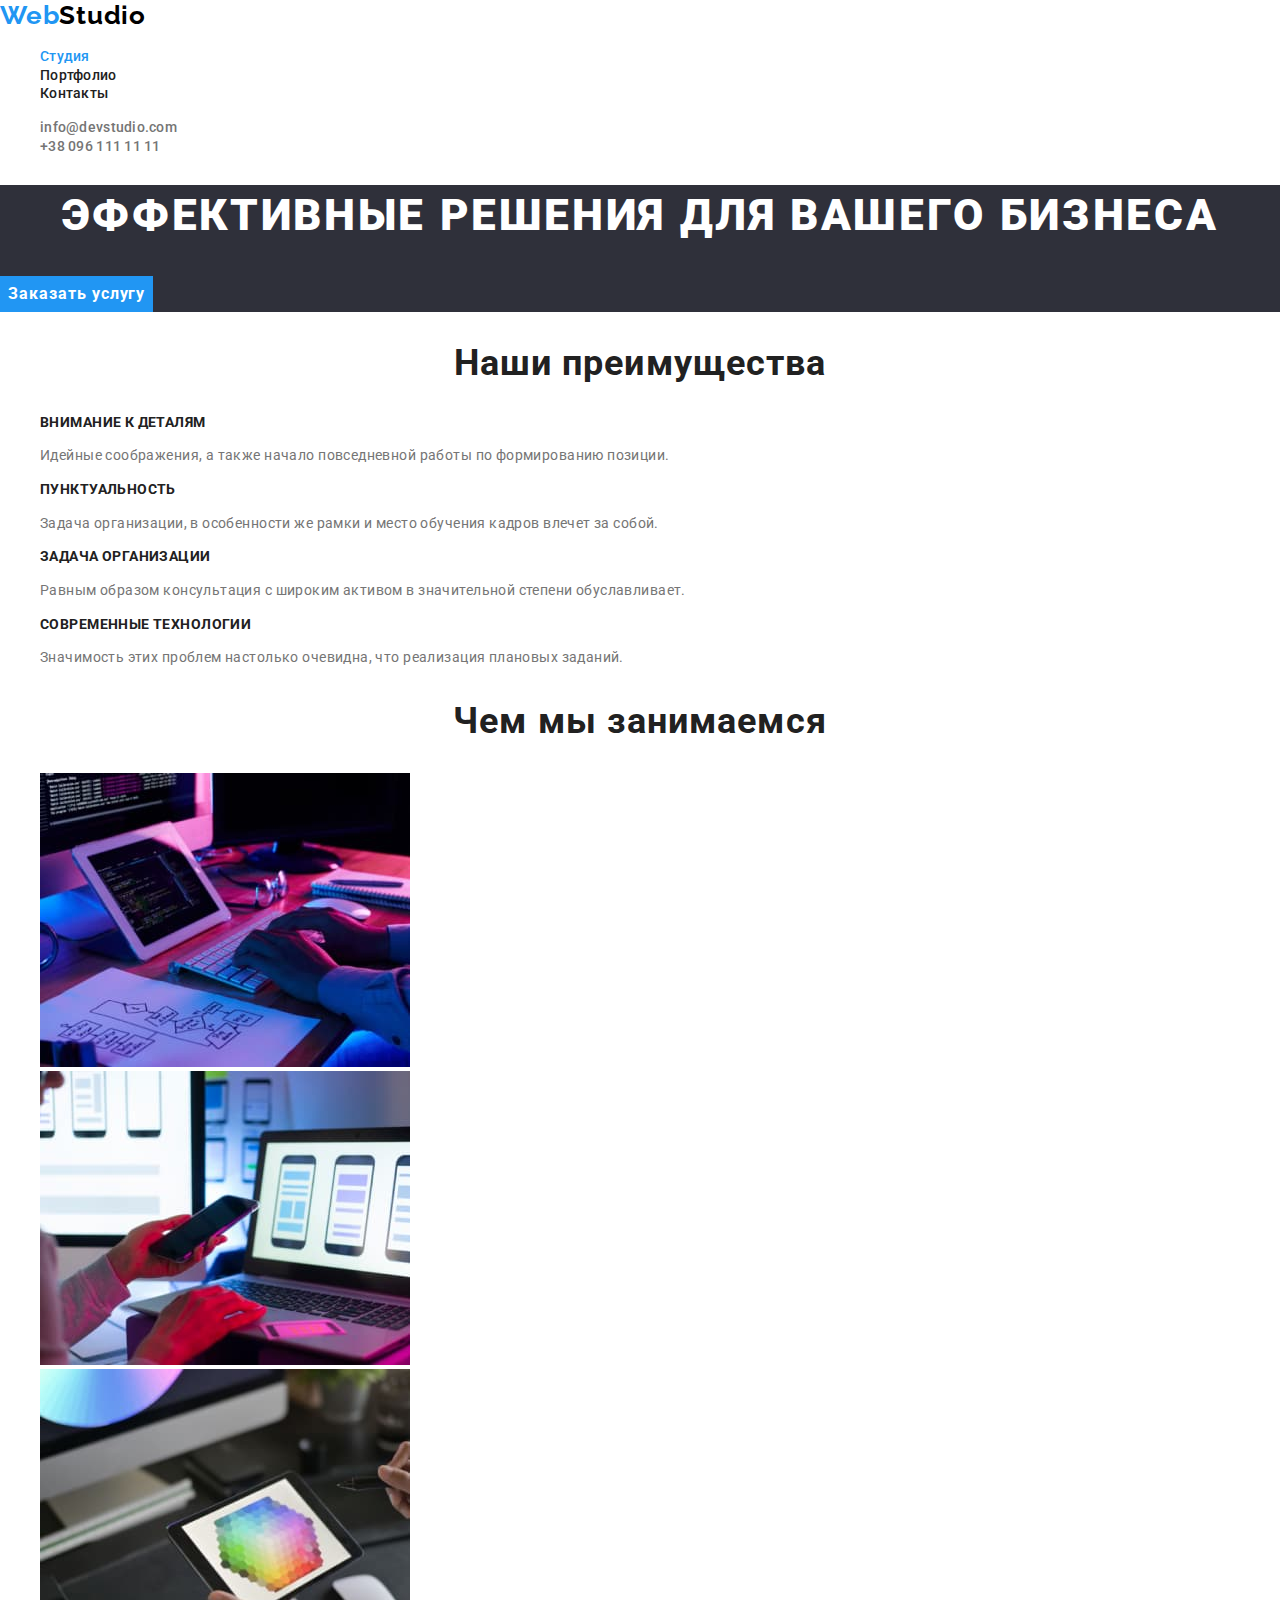
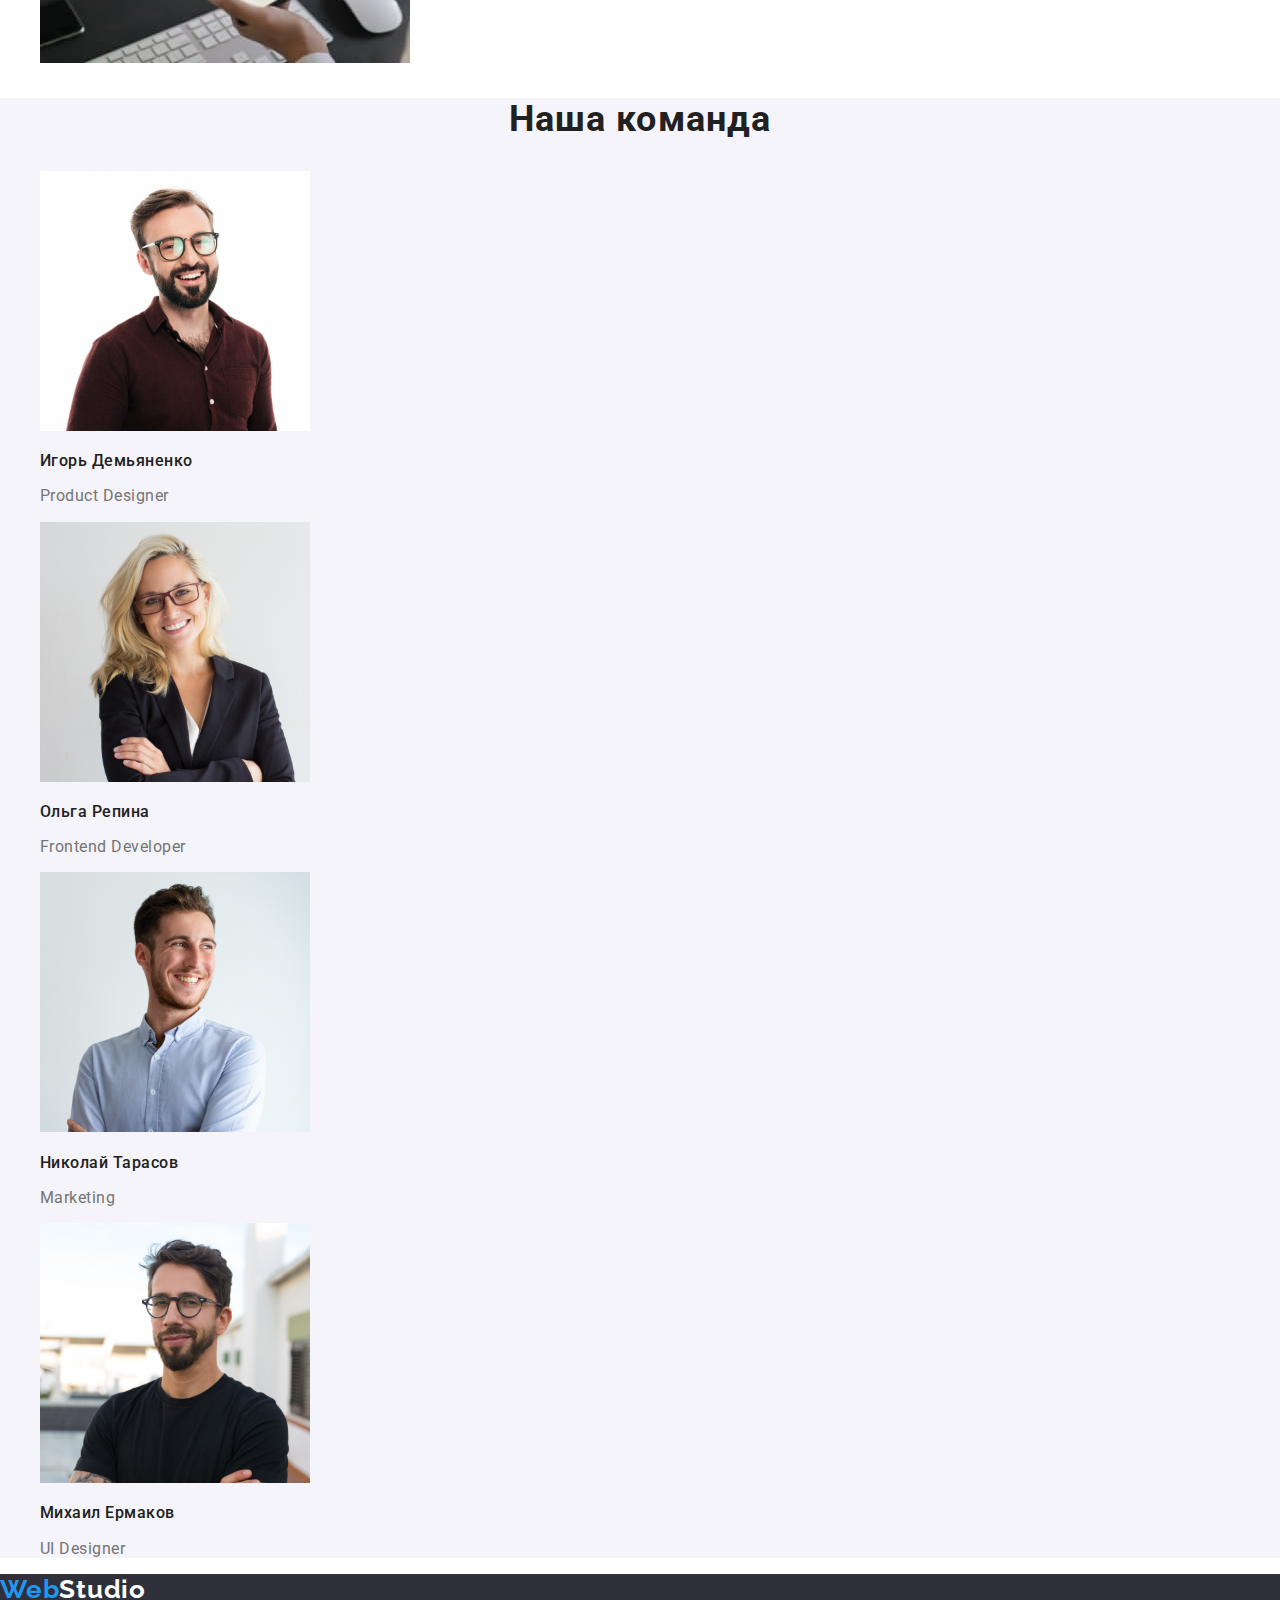
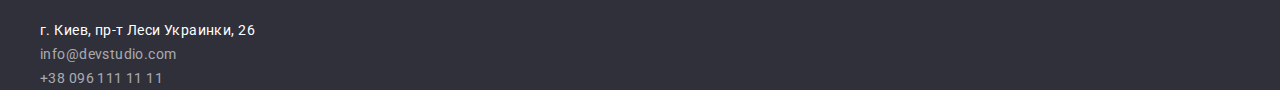
<file: index.html>
<!DOCTYPE html>
<html lang="ru">
<head>
	<meta charset="UTF-8">
	<meta http-equiv="X-UA-Compatible" content="IE=edge">
	<meta name="viewport" content="width=device-width, initial-scale=1.0">
	<title>Студия</title>
	<link href="https://fonts.googleapis.com/css2?family=Raleway:wght@700&family=Roboto:wght@400;500;700;900&display=swap"
		rel="stylesheet">
	<link rel="stylesheet" href="https://cdnjs.cloudflare.com/ajax/libs/modern-normalize/1.0.0/modern-normalize.min.css" />
	<link rel="stylesheet" href="./css/styles.css">
</head>
<body>
	<!-- Header -->
	<header class="header">
		<nav>
			<a href="" class="logo"><span class="logo-accent">Web</span>Studio</a>
			<ul class="nav list">
				<li><a href="" class="nav-link current">Студия</a></li>
				<li><a href="./portfolio.html" class="nav-link">Портфолио</a></li>
				<li><a href="" class="nav-link">Контакты</a></li>
			</ul>
		</nav>
			<ul class="contacts list">
				<li><a href="mailto:info@devstudio.com" class="contacts-link">info@devstudio.com</a></li>
				<li><a href="tel:+380961111111" class="contacts-link">+38 096 111 11 11</a></li>
			</ul>
	</header>
	<main>
		<div>
			<!-- Section hero -->
			<section class="hero">
				<h1 class="hero-title">Эффективные решения для вашего бизнеса</h1>
				<button type="button" class="button primary">Заказать услугу</button>
			</section>
		</div>
		<!-- Наши преимущества -->
		<!-- section features -->
		<section class="section features">
			<h2 class="section-title">Наши преимущества</h2>
			<ul class="list features-list">
				<li>
					<h3 class="title">Внимание к деталям</h3>
					<p class="text">Идейные соображения, а также начало повседневной работы по формированию позиции.</p>
				</li>
				<li>
					<h3 class="title">Пунктуальность</h3>
					<p class="text">Задача организации, в особенности же рамки и место обучения кадров влечет за собой.</p>
				</li>
				<li>
					<h3 class="title">Задача организации</h3>
					<p class="text">Равным образом консультация с широким активом в значительной степени обуславливает.</p>
				</li>
				<li>
					<h3 class="title">Современные технологии</h3>
					<p class="text">Значимость этих проблем настолько очевидна, что реализация плановых заданий.</p>
				</li>
			</ul>
		</section>
		<!-- Чем мы занимаемся -->
		<!-- section activities -->
		<section class="section activities">
			<h2 class="section-title">Чем мы занимаемся</h2>
			<ul class="list">
				<li>
					<img src="./images/activity-1.jpg" alt="Фото разработка сайта" width="370">
				</li>
				<li>
					<img src="./images/activity-2.jpg" alt="Фото мобильная адаптация сайта" width="370">
				</li>
				<li>
					<img src="./images/activity-3.jpg" alt="Фото разработка дизайна сайта" width="370">
				</li>
			</ul>
		</section>
					<!-- Наша команда -->
					<!-- section team -->
		<section class="section team">
			<h2 class="section-title">Наша команда</h2>
			<ul class="list team-list">
				<li>
					<img src="./images/officer-1.jpg" alt="Фото Игорь Демьяненко" width="270">
					<h3 class="title">Игорь Демьяненко</h3>
					<p lang="en" class="text">Product Designer</p>
				</li>
				<li>
					<img src="./images/officer-2.jpg" alt="Фото Ольга Репина" width="270">
					<h3 class="title">Ольга Репина</h3>
					<p lang="en" class="text">Frontend Developer</p>
				</li>
				<li>
					<img src="./images/officer-3.jpg" alt="Фото Николай Тарасов" width="270">
					<h3 class="title">Николай Тарасов</h3>
					<p lang="en" class="text">Marketing</p>
				</li>
				<li>
					<img src="./images/officer-4.jpg" alt="Фото Михаил Ермаков" width="270">
					<h3 class="title">Михаил Ермаков</h3>
					<p lang="en" class="text">UI Designer</p>
				</li>
			</ul>
		</section>
	</main>
	<!-- Footer -->
	<footer class="footer">
		<a href="" class="logo"><span class="logo-accent">Web</span>Studio</a>
		<address class="footer-address">
			<ul class="list footer-list">
				<li class="text">г. Киев, пр-т Леси Украинки, 26</li>
				<li><a href="mailto:info@devstudio.com" class="link">info@devstudio.com</a></li>
				<li><a href="tel:+380961111111"  class="link">+38 096 111 11 11</a></li>
			</ul>
		</address>
	</footer>
</body>
</html>
</file>
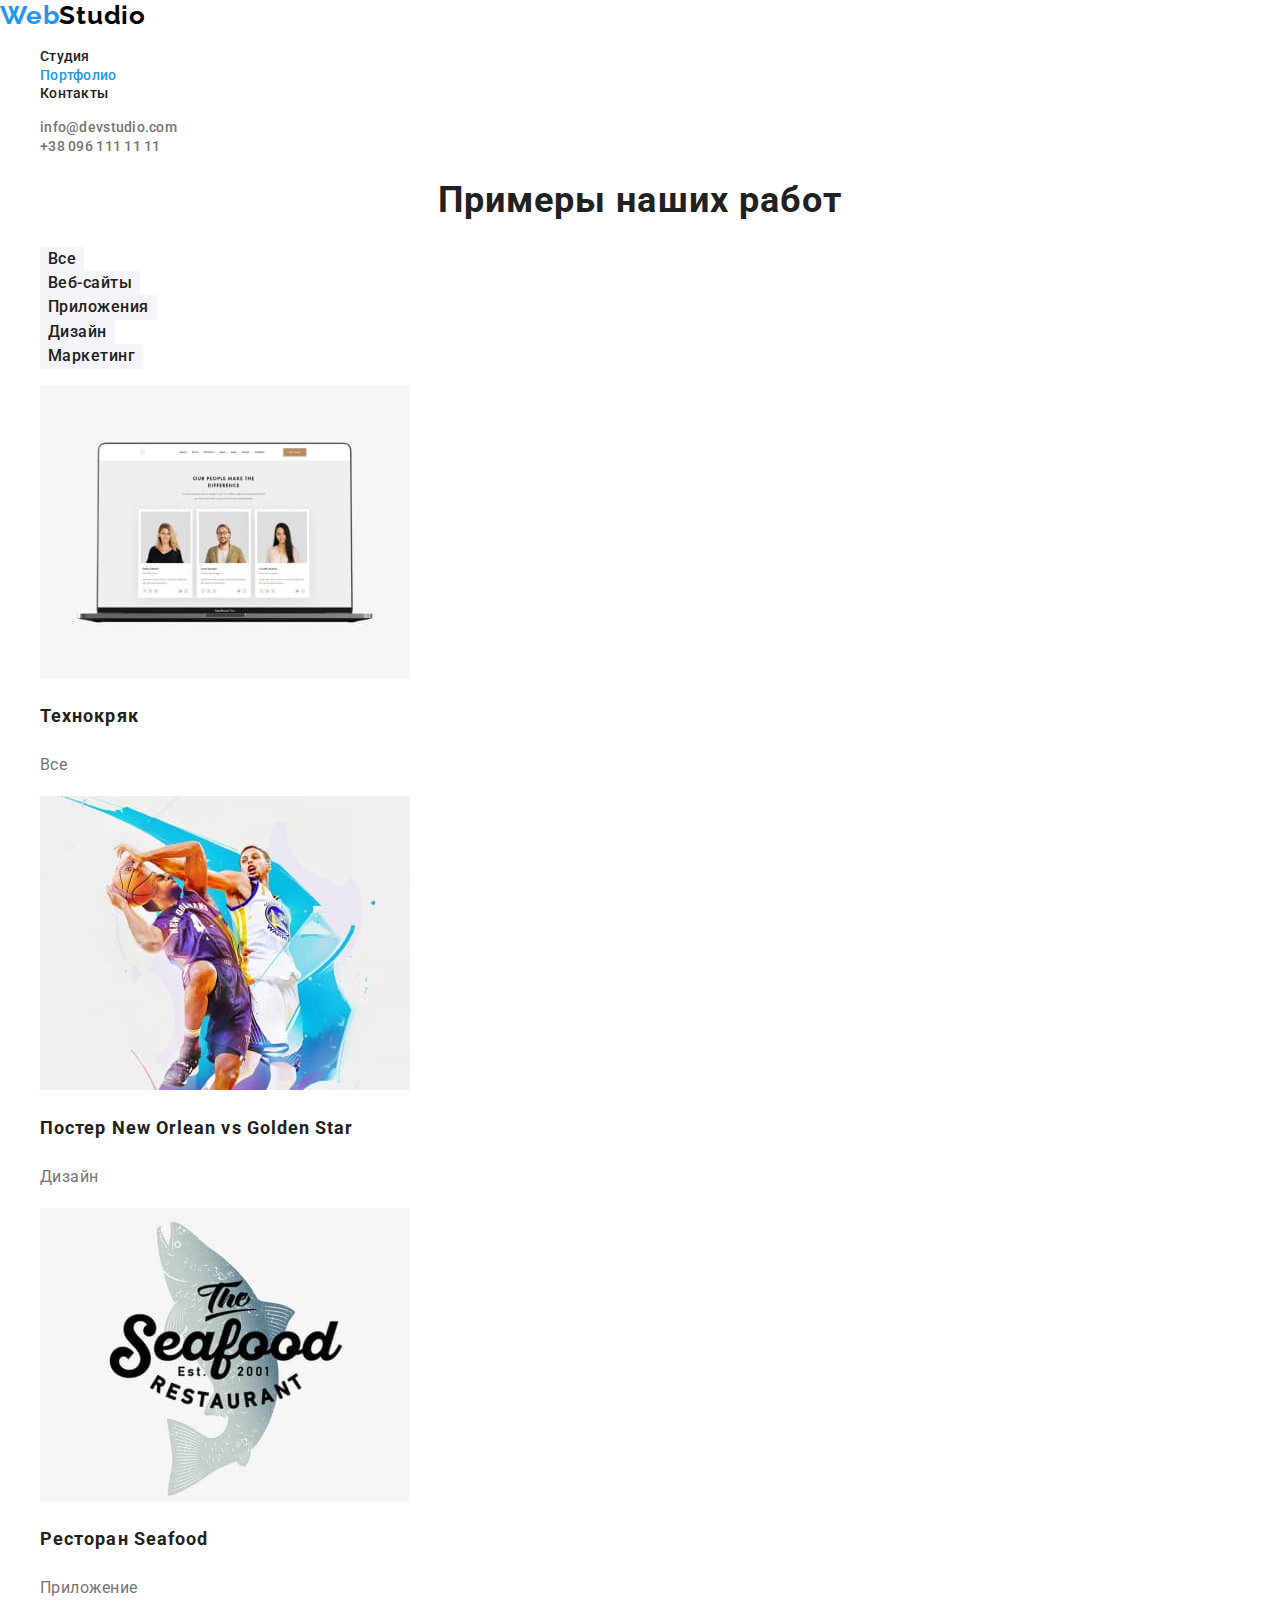
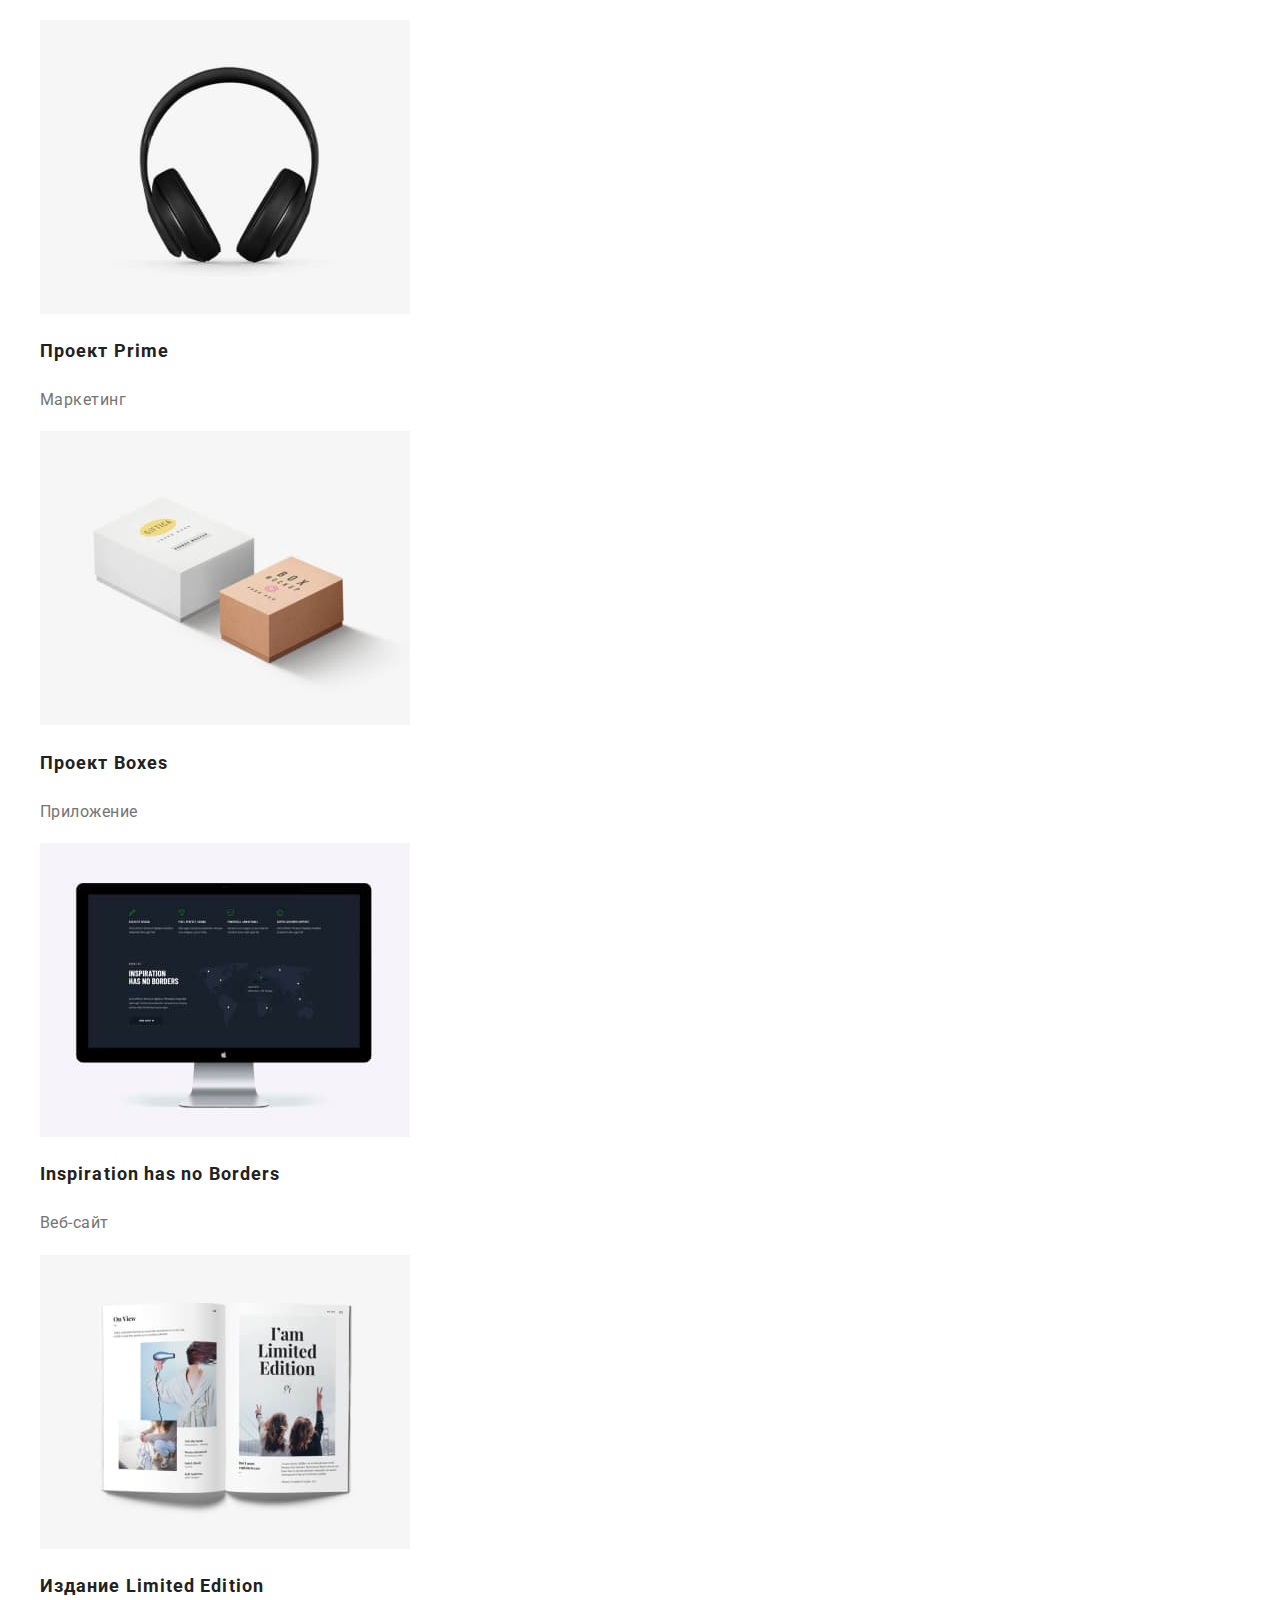
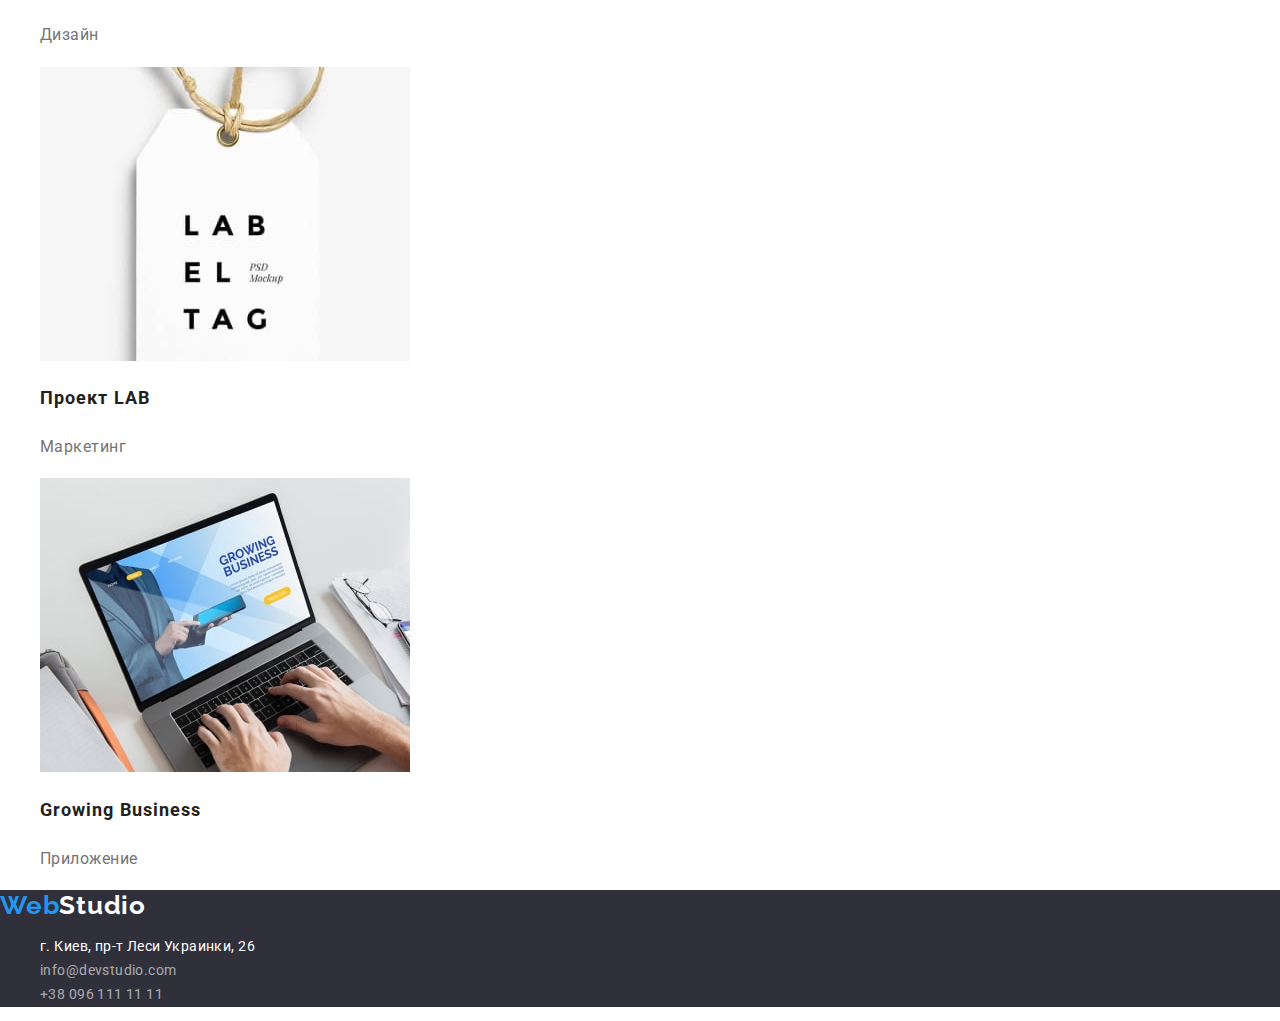
<file: portfolio.html>
<!DOCTYPE html>
<html lang="ru">

<head>
	<meta charset="UTF-8">
	<meta http-equiv="X-UA-Compatible" content="IE=edge">
	<meta name="viewport" content="width=device-width, initial-scale=1.0">
	<title>Портфолио</title>
	<link href="https://fonts.googleapis.com/css2?family=Raleway:wght@700&family=Roboto:wght@400;500;700;900&display=swap"
		rel="stylesheet">
	<link rel="stylesheet"
		href="https://cdnjs.cloudflare.com/ajax/libs/modern-normalize/1.0.0/modern-normalize.min.css" />
	<link rel="stylesheet" href="./css/styles.css">
</head>

<body>
	<!-- Header -->
	<header class="header">
		<nav>
			<a href="" class="logo"><span class="logo-accent">Web</span>Studio</a>
			<ul class="nav list">
				<li><a href="./index.html" class="nav-link">Студия</a></li>
				<li><a href="" class="nav-link current">Портфолио</a></li>
				<li><a href="" class="nav-link">Контакты</a></li>
			</ul>
		</nav>
		<ul class="contacts list">
			<li><a href="mailto:info@devstudio.com" class="contacts-link">info@devstudio.com</a></li>
			<li><a href="tel:+380961111111" class="contacts-link">+38 096 111 11 11</a></li>
		</ul>
	</header>
	<main>
		<!--  -->
		<section class="section exaple">
			<h1 class="section-title">Примеры наших работ</h1>
			<ul class="button-list list">
				<li><button class="button secondary">Все</button></li>
				<li><button class="button secondary">Веб-сайты</button></li>
				<li><button class="button secondary">Приложения</button></li>
				<li><button class="button secondary">Дизайн</button></li>
				<li><button class="button secondary">Маркетинг</button></li>
			</ul>
			<ul class="example-list list">
				<li class="cell">
					<img src="./images/project-1.jpg" alt="Фото ноутбука" width="370">
					<h2 class="title">Технокряк</h2>
					<p class="text">Все</p>
				</li>
				<li class="cell">
					<img src="./images/project-2.jpg" alt="Фото двух баскетболистов" width="370">
					<h2 class="title">Постер <span lang="en">New Orlean vs Golden Star</span></h2>
					<p class="text">Дизайн</p>
				</li>
				<li class="cell">
					<img src="./images/project-3.jpg" alt="Эмблема ресторана SeeFood" width="370">
					<h2 class="title">Ресторан <span lang="en">Seafood</span></h2>
					<p class="text">Приложение</p>
				</li>
				<li class="cell">
					<img src="./images/project-4.jpg" alt="Фото наушников" width="370">
					<h2 class="title">Проект <span lang="en">Prime</span></h2>
					<p class="text">Маркетинг</p>
				</li>
				<li class="cell">
					<img src="./images/project-5.jpg" alt="Фото двух коробок" width="370">
					<h2 class="title">Проект <span lang="en">Boxes</span></h2>
					<p class="text">Приложение</p>
				</li>
				<li>
					<img src="./images/project-6.jpg" alt="Фото монитора" width="370">
					<h2 lang="en" class="title">Inspiration has no Borders</h2>
					<p class="text">Веб-сайт</p>
				</li>
				<li class="cell">
					<img src="./images/project-7.jpg" alt="Фото книги" width="370">
					<h2 class="title">Издание <span lang="en">Limited Edition</span></h2>
					<p class="text">Дизайн</p>
				</li>
				<li class="cell">
					<img src="./images/project-8.jpg" alt="Эмблема проета LAB" width="370">
					<h2 class="title">Проект LAB</h2>
					<p class="text">Маркетинг</p>
				</li>
				<li class="cell">
					<img src="./images/project-9.jpg" alt="Фото человека работающего за ноутбуком" width="370">
					<h2 lang="en" class="title">Growing Business</h2>
					<p class="text">Приложение</p>
				</li>
			</ul>
		</section>
		
	</main>		
	<!-- Footer -->
	<footer class="footer">
		<a href="" class="logo"><span class="logo-accent">Web</span>Studio</a>
		<address class="footer-address">
			<ul class="list footer-list">
				<li class="text">г. Киев, пр-т Леси Украинки, 26</li>
				<li><a href="mailto:info@devstudio.com" class="link">info@devstudio.com</a></li>
				<li><a href="tel:+380961111111" class="link">+38 096 111 11 11</a></li>
			</ul>
		</address>
	</footer>
</body>

</html>
</file>
<file: css/styles.css>
:root {
  --primary-background-color: #fff;
  --dark-background-color: #2f303a;
  --secodary-background-color: #f5f4fa;
  --accent-color: #2196f3;
  --accent-hover-color: #188ce8;
  --light-text-color: #fff;
  --light-link-color: rgba(255, 255, 255, 0.6);
  --primary-text-color: #757575;
  --black-text-color: #000;
  --title-text-color: #212121;
}

body {
  font-family: "Roboto", sans-serif;
  color: var(--primary-text-color);

  background-color: var(--primary-background-color);
}

.list {
  list-style: none;
}

/* Сторінка студія */

/* header */

/* logo */

.logo {
  font-family: "Raleway", sans-serif;
  color: var(--black-text-color);
  font-weight: 700;
  font-size: 26px;
  line-height: 1.2;
  letter-spacing: 0.03em;
  text-decoration: none;
}

.logo:focus {
  outline: none;
}

.logo-accent {
  color: var(--accent-color);
}

/* nav */
.nav-link {
  color: var(--title-text-color);
  font-weight: 500;
  font-size: 14px;
  line-height: 1.1;
  letter-spacing: 0.02em;
  text-decoration: none;
}

.nav-link.current {
  color: var(--accent-color);
}

.nav-link:hover,
.nav-link:focus {
  color: var(--accent-color);

  outline: 0;
}

/* contact */

.contacts-link {
  color: var(--primary-text-color);
  font-weight: 500;
  font-size: 14px;
  line-height: 16px;
  letter-spacing: 0.02em;
  text-decoration: none;
}

.contacts-link:hover,
.contacts-link:focus {
  color: var(--accent-color);

  outline: 0;
}

/* hero */

.hero {
  background-color: var(--dark-background-color);
}

.hero-title {
  color: var(--light-text-color);
  font-weight: 900;
  font-size: 44px;
  line-height: 1.4;
  text-align: center;
  letter-spacing: 0.06em;
  text-transform: uppercase;
}

.button {
  border-color: transparent;
}

.button.primary {
  color: var(--light-text-color);
  font-weight: 700;
  font-size: 16px;
  line-height: 1.9;
  text-align: center;
  letter-spacing: 0.06em;

  background-color: var(--accent-color);

  cursor: pointer;
}

.button.primary:hover,
.button.primary:focus {
  background-color: var(--accent-hover-color);
}

/* section */

.section-title {
  color: var(--title-text-color);
  font-weight: 700;
  font-size: 36px;
  line-height: 1.2;
  letter-spacing: 0.03em;
  text-align: center;
}

/* section features */

.features-list .title {
  color: var(--title-text-color);
  font-weight: 700;
  font-size: 14px;
  line-height: 1.1;
  letter-spacing: 0.03em;
  text-transform: uppercase;
}

.features-list .text {
  font-size: 14px;
  line-height: 1.7;
  letter-spacing: 0.03em;
}

/* section team */

.team {
  background: var(--secodary-background-color);
}

.team-list .title {
  color: var(--title-text-color);
  font-weight: 500;
  font-size: 16px;
  line-height: 1.2;
  letter-spacing: 0.03em;
}

.team-list .text {
  font-size: 16px;
  line-height: 1.2;
  letter-spacing: 0.03em;
}

/* footer */
.footer {
  background-color: var(--dark-background-color);
}

.footer > .logo {
  color: var(--light-text-color);
}

.footer-address {
  font-style: normal;
  font-size: 14px;
  line-height: 1.7;
  letter-spacing: 0.03em;
}

.footer-list > .text {
  color: var(--light-text-color);
}

.footer-list .link {
  color: var(--light-link-color);
  text-decoration: none;
}

.footer-list .link:hover,
.footer-list .link:focus {
  color: var(--accent-color);

  outline: 0;
}

/* Страница Портфолио */

/* section example */

.button.secondary {
  color: var(--title-text-color);
  font-weight: 500;
  font-size: 16px;
  line-height: 1/6;
  text-align: center;
  letter-spacing: 0.03em;

  background: var(--secodary-background-color);
}

.button.secondary:hover,
.button.secondary:focus {
  color: var(--light-text-color);

  background-color: var(--accent-color);

  cursor: pointer;
}

.example-list .title {
  color: var(--title-text-color);
  font-weight: 700;
  font-size: 18px;
  line-height: 2;
  letter-spacing: 0.06em;
}

.example-list .text {
  font-size: 16px;
  line-height: 1.9;
  letter-spacing: 0.03em;
}
</file>
